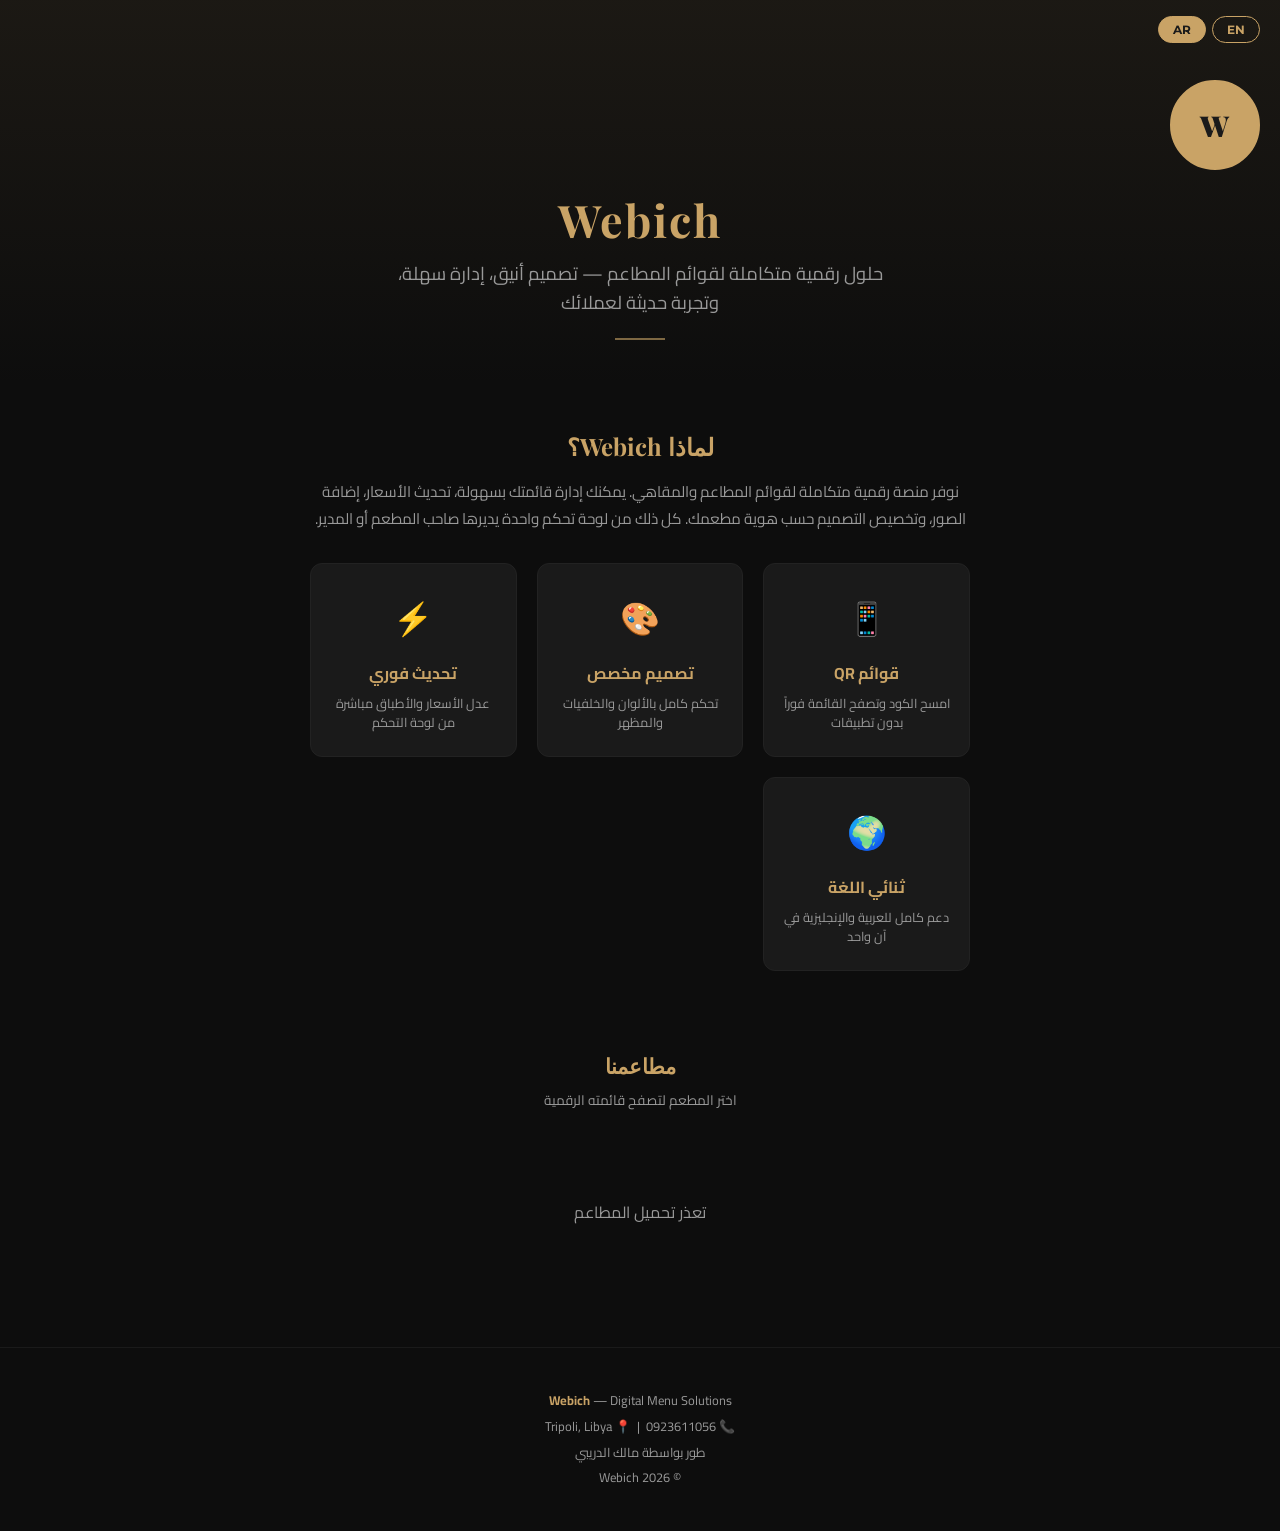
<file: index.html>
<!DOCTYPE html>
<html lang="ar" dir="rtl">
<head>
    <meta charset="UTF-8">
    <meta name="viewport" content="width=device-width, initial-scale=1.0">
    <link rel="icon" href="data:image/svg+xml,<svg xmlns='http://www.w3.org/2000/svg' viewBox='0 0 100 100'><text y='.9em' font-size='90'>🍽</text></svg>">
    <meta property="og:title" content="Webich — Digital Restaurant Menus">
    <meta property="og:description" content="Modern digital menus for restaurants. QR-based, easy to manage, beautiful design.">
    <meta property="og:image" content="logo.jpeg">
    <title>Webich — Digital Menus</title>
    <link href="https://fonts.googleapis.com/css2?family=Cairo:wght@400;600;700;900&family=Playfair+Display:wght@400;600;700&family=Montserrat:wght@300;400;600;700&display=swap" rel="stylesheet">
    <style>
        :root { --bg: #0d0d0d; --surface: #1a1a1a; --accent: #C9A366; --text: #e0e0e0; --text-muted: #999; }
        * { margin: 0; padding: 0; box-sizing: border-box; }
        body { background: var(--bg); color: var(--text); font-family: 'Cairo','Montserrat',sans-serif; }
        .lang-bar { position: fixed; top: 16px; right: 20px; z-index: 100; display: flex; gap: 6px; }
        .lang-btn { background: transparent; border: 1px solid var(--accent); color: var(--accent); padding: 5px 14px; border-radius: 20px; cursor: pointer; font-size: 0.75rem; font-weight: 700; font-family: 'Montserrat',sans-serif; transition: all 0.2s; }
        .lang-btn.active { background: var(--accent); color: #1a1a1a; }

        /* Hero */
        .hero { text-align: center; padding: 80px 20px 30px; background: linear-gradient(180deg, rgba(201,163,102,0.08) 0%, transparent 100%); }
        .hero-logo { width: 90px; height: 90px; border-radius: 50%; object-fit: cover; border: 3px solid var(--accent); margin-bottom: 20px; }
        .hero-title { font-family: 'Playfair Display',serif; font-size: 2.8rem; color: var(--accent); font-weight: 700; letter-spacing: 2px; }
        .hero-subtitle { color: var(--text-muted); font-size: 1.15rem; margin-top: 10px; max-width: 500px; margin-left: auto; margin-right: auto; line-height: 1.6; }
        .hero-ornament { width: 50px; height: 2px; background: var(--accent); margin: 20px auto; opacity: 0.6; }

        /* About */
        .about { text-align: center; padding: 40px 20px; max-width: 700px; margin: 0 auto; }
        .about h2 { color: var(--accent); font-size: 1.5rem; margin-bottom: 16px; font-family: 'Playfair Display',serif; }
        .about p { color: var(--text-muted); font-size: 0.95rem; line-height: 1.8; }
        .features { display: grid; grid-template-columns: repeat(auto-fit, minmax(200px, 1fr)); gap: 20px; margin-top: 30px; }
        .feature { background: var(--surface); border-radius: 12px; padding: 24px 16px; text-align: center; border: 1px solid #222; }
        .feature-icon { font-size: 2rem; margin-bottom: 10px; }
        .feature h3 { color: var(--accent); font-size: 1rem; margin-bottom: 6px; }
        .feature p { font-size: 0.8rem; color: var(--text-muted); line-height: 1.5; }

        /* Restaurants */
        .section-title { text-align: center; color: var(--accent); font-size: 1.3rem; margin: 40px 0 8px; font-family: 'Playfair Display',serif; }
        .section-subtitle { text-align: center; color: var(--text-muted); font-size: 0.85rem; margin-bottom: 24px; }
        .restaurant-grid { display: grid; grid-template-columns: repeat(auto-fill, minmax(280px, 1fr)); gap: 20px; padding: 0 24px 40px; max-width: 900px; margin: 0 auto; }
        .restaurant-card { background: var(--surface); border-radius: 16px; overflow: hidden; cursor: pointer; transition: transform 0.25s, box-shadow 0.25s; border: 1px solid #2a2a2a; text-decoration: none; color: inherit; display: block; }
        .restaurant-card:hover { transform: translateY(-4px); box-shadow: 0 8px 30px rgba(201,163,102,0.12); border-color: var(--accent); }
        .card-img-wrap { width: 100%; height: 170px; background: #222; display: flex; align-items: center; justify-content: center; overflow: hidden; }
        .card-img { width: 100%; height: 100%; object-fit: cover; }
        .card-img-placeholder { font-size: 2.5rem; opacity: 0.25; }
        .card-body { padding: 14px 16px; }
        .card-name { font-size: 1.05rem; font-weight: 700; color: var(--accent); }
        .card-address { font-size: 0.78rem; color: var(--text-muted); margin-top: 4px; line-height: 1.4; }
        .card-arrow { display: inline-flex; align-items: center; gap: 4px; margin-top: 8px; font-size: 0.78rem; font-weight: 700; color: var(--accent); }

        /* Footer */
        .footer { text-align: center; padding: 40px 20px; border-top: 1px solid #1a1a1a; color: var(--text-muted); font-size: 0.8rem; line-height: 2; margin-top: 20px; }
        .footer strong { color: var(--accent); }

        /* Loading */
        .loading-spinner { grid-column: 1/-1; display: flex; flex-direction: column; align-items: center; padding: 60px 20px; }
        .spinner { width: 36px; height: 36px; border: 3px solid rgba(201,163,102,0.15); border-top-color: var(--accent); border-radius: 50%; animation: spin 0.8s linear infinite; }
        @keyframes spin { to { transform: rotate(360deg); } }
        .empty-state { grid-column: 1/-1; text-align: center; padding: 60px 20px; color: var(--text-muted); }

        [dir="ltr"] .lang-bar { right: auto; left: 20px; }
        [lang="en"] .ar-text { display: none !important; }
        [lang="ar"] .en-text { display: none !important; }
    </style>
</head>
<body>

    <div class="lang-bar">
        <button class="lang-btn" onclick="setLang('en')">EN</button>
        <button class="lang-btn active" onclick="setLang('ar')">AR</button>
    </div>

    <div class="hero">
        <div class="hero-logo" style="display:flex;align-items:center;justify-content:center;background:var(--accent);color:#1a1a1a;font-family:'Playfair Display',serif;font-size:1.8rem;font-weight:900;letter-spacing:2px">W</div>
        <h1 class="hero-title">Webich</h1>
        <p class="hero-subtitle ar-text">حلول رقمية متكاملة لقوائم المطاعم — تصميم أنيق، إدارة سهلة، وتجربة حديثة لعملائك</p>
        <p class="hero-subtitle en-text">Complete digital menu solutions for restaurants — elegant design, easy management, and a modern experience for your customers</p>
        <div class="hero-ornament"></div>
    </div>

    <div class="about">
        <h2>
            <span class="ar-text">لماذا Webich؟</span>
            <span class="en-text">Why Webich?</span>
        </h2>
        <p>
            <span class="ar-text">نوفر منصة رقمية متكاملة لقوائم المطاعم والمقاهي. يمكنك إدارة قائمتك بسهولة، تحديث الأسعار، إضافة الصور، وتخصيص التصميم حسب هوية مطعمك. كل ذلك من لوحة تحكم واحدة يديرها صاحب المطعم أو المدير.</span>
            <span class="en-text">We provide a complete digital menu platform for restaurants and cafes. Easily manage your menu, update prices, add photos, and customize the design to match your restaurant's identity — all from a single dashboard.</span>
        </p>
        <div class="features">
            <div class="feature">
                <div class="feature-icon">📱</div>
                <h3 class="ar-text">قوائم QR</h3>
                <h3 class="en-text">QR Menus</h3>
                <p class="ar-text">امسح الكود وتصفح القائمة فوراً بدون تطبيقات</p>
                <p class="en-text">Scan the code and browse instantly — no app needed</p>
            </div>
            <div class="feature">
                <div class="feature-icon">🎨</div>
                <h3 class="ar-text">تصميم مخصص</h3>
                <h3 class="en-text">Custom Design</h3>
                <p class="ar-text">تحكم كامل بالألوان والخلفيات والمظهر</p>
                <p class="en-text">Full control over colors, backgrounds, and appearance</p>
            </div>
            <div class="feature">
                <div class="feature-icon">⚡</div>
                <h3 class="ar-text">تحديث فوري</h3>
                <h3 class="en-text">Instant Updates</h3>
                <p class="ar-text">عدل الأسعار والأطباق مباشرة من لوحة التحكم</p>
                <p class="en-text">Edit prices and dishes directly from the dashboard</p>
            </div>
            <div class="feature">
                <div class="feature-icon">🌍</div>
                <h3 class="ar-text">ثنائي اللغة</h3>
                <h3 class="en-text">Bilingual</h3>
                <p class="ar-text">دعم كامل للعربية والإنجليزية في آن واحد</p>
                <p class="en-text">Full Arabic and English support simultaneously</p>
            </div>
        </div>
    </div>

    <h2 class="section-title">
        <span class="ar-text">مطاعمنا</span>
        <span class="en-text">Our Restaurants</span>
    </h2>
    <p class="section-subtitle">
        <span class="ar-text">اختر المطعم لتصفح قائمته الرقمية</span>
        <span class="en-text">Select a restaurant to browse its digital menu</span>
    </p>

    <div class="restaurant-grid" id="restaurantGrid">
        <div class="loading-spinner"><div class="spinner"></div></div>
    </div>

    <div class="footer">
        <strong>Webich</strong> — Digital Menu Solutions<br>
        📞 <span dir="ltr">0923611056</span> &nbsp;|&nbsp; 📍 Tripoli, Libya<br>
        <span class="ar-text">طور بواسطة مالك الدريبي</span>
        <span class="en-text">Developed by Malek Drebi</span><br>
        © Webich 2026
    </div>

    <script>
        const grid = document.getElementById('restaurantGrid');
        let currentLang = localStorage.getItem('lavina_language') || 'ar';

        function setLang(lang) {
            currentLang = lang;
            localStorage.setItem('lavina_language', lang);
            document.documentElement.lang = lang;
            document.documentElement.dir = lang === 'ar' ? 'rtl' : 'ltr';
            document.querySelectorAll('.lang-btn').forEach(function(btn) {
                btn.classList.toggle('active', btn.innerText.toLowerCase() === lang);
            });
        }

        async function loadRestaurants() {
            try {
                var resp = await fetch('/api/index.php?endpoint=restaurants');
                if (!resp.ok) throw new Error('Failed');
                var data = await resp.json();
                var restaurants = data.restaurants || [];

                if (!restaurants.length) {
                    grid.innerHTML = '<div class="empty-state"><p class="ar-text">لا توجد مطاعم متاحة حالياً</p><p class="en-text">No restaurants available at the moment</p></div>';
                    return;
                }

                grid.innerHTML = restaurants.map(function(r) {
                    return '<a href="/menu?slug=' + r.slug + '" class="restaurant-card">' +
                        '<div class="card-img-wrap">' +
                        (r.logo ? '<img src="' + r.logo + '" alt="' + r.name_en + '" class="card-img">' : '<span class="card-img-placeholder">🍽</span>') +
                        '</div><div class="card-body">' +
                        '<div class="card-name"><span class="ar-text">' + r.name_ar + '</span><span class="en-text">' + r.name_en + '</span></div>' +
                        (r.address_ar ? '<div class="card-address ar-text">' + r.address_ar + '</div>' : '') +
                        (r.address_en ? '<div class="card-address en-text">' + r.address_en + '</div>' : '') +
                        '<div class="card-arrow"><span class="ar-text">تصفح القائمة ←</span><span class="en-text">Browse Menu →</span></div>' +
                        '</div></a>';
                }).join('');
            } catch (err) {
                grid.innerHTML = '<div class="empty-state"><p class="ar-text">تعذر تحميل المطاعم</p><p class="en-text">Could not load restaurants</p></div>';
            }
        }

        setLang(currentLang);
        loadRestaurants();
    </script>
</body>
</html>
</file>
